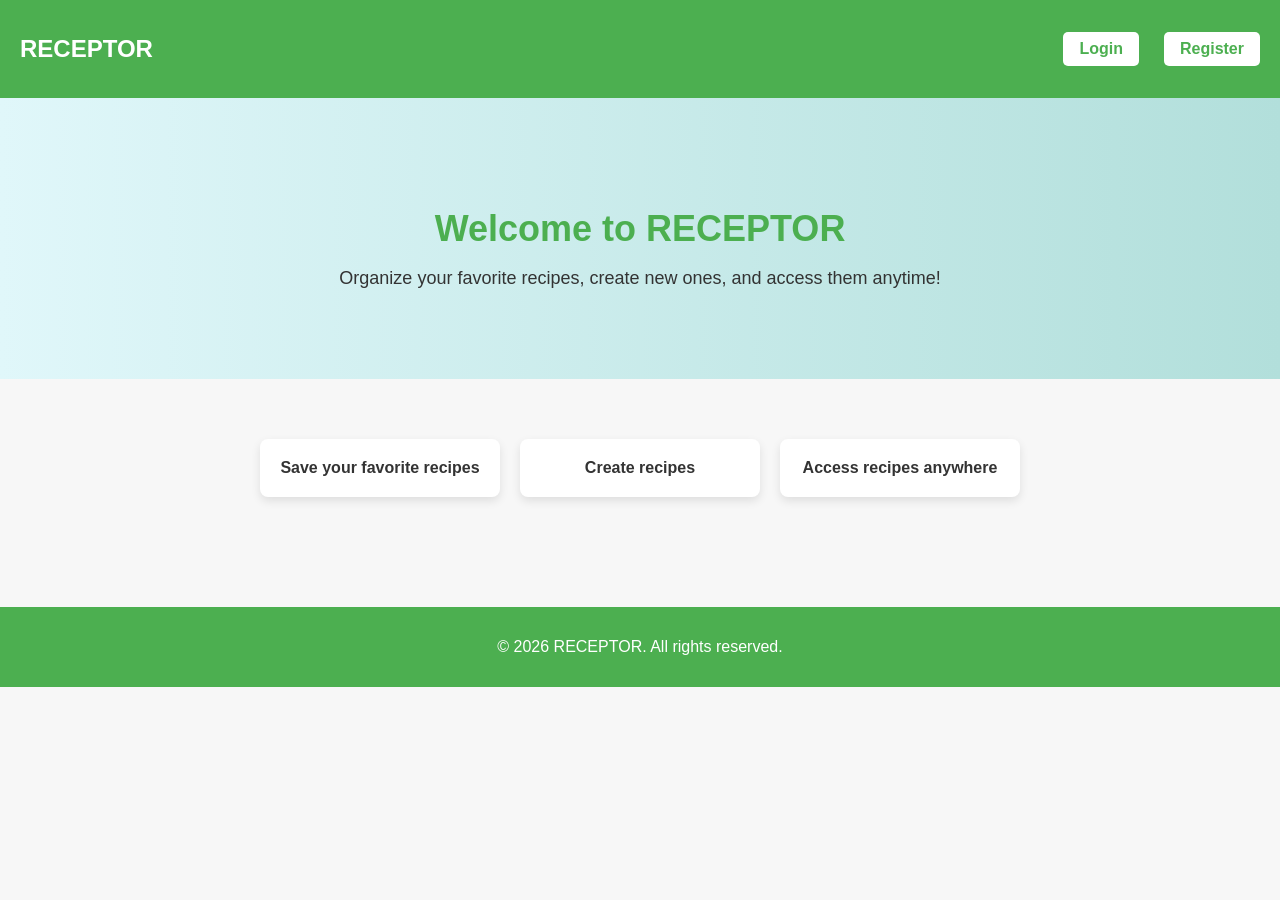
<file: index.html>
<!DOCTYPE html>
<html lang="en">
<head>
  <meta charset="UTF-8">
  <meta name="viewport" content="width=device-width, initial-scale=1.0">
  <title>Receptor</title>
  <link rel="stylesheet" href="css/style.css">
</head>
<body>

<nav class="navbar">
  <div class="container">
    <h1 class="logo">RECEPTOR</h1>
    <div class="nav-links">
      <a href="login.html" class="button nav-button">Login</a>
      <a href="register.html" class="button nav-button">Register</a>
    </div>
  </div>
</nav>

<section class="hero">
  <h2>Welcome to RECEPTOR</h2>
  <p>Organize your favorite recipes, create new ones, and access them anytime!</p>
</section>

<section class="features">
  <div class="feature-cards">
    <div class="card">Save your favorite recipes</div>
    <div class="card">Create recipes</div>
    <div class="card">Access recipes anywhere</div>
  </div>
</section>

<footer>
  <p>&copy; 2026 RECEPTOR. All rights reserved.</p>
</footer>
</body>
</html>
</file>
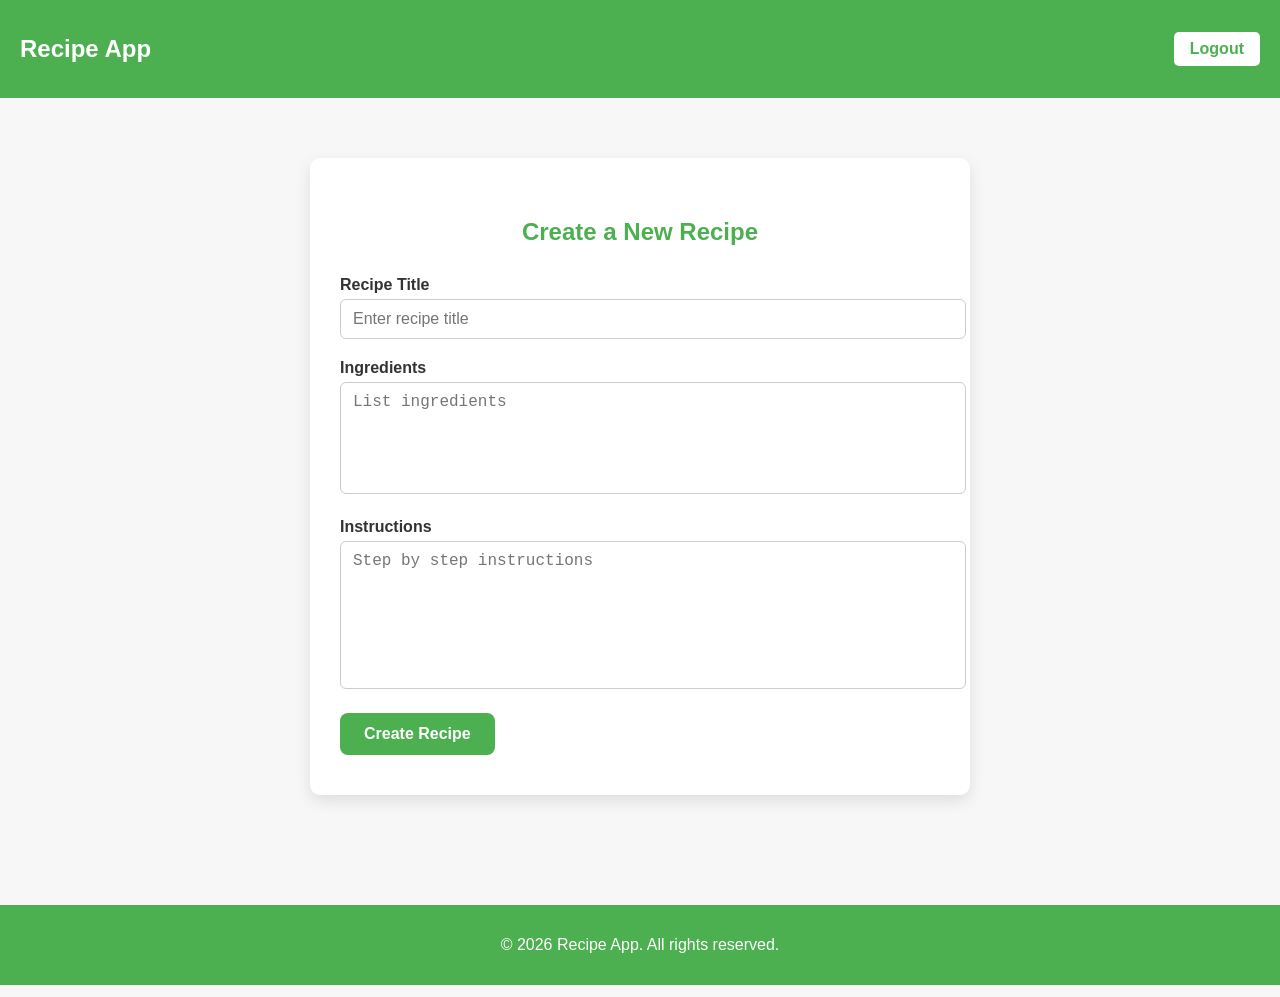
<file: create-recipe.html>
<!DOCTYPE html>
<html lang="en">
<head>
  <meta charset="UTF-8">
  <meta name="viewport" content="width=device-width, initial-scale=1.0">
  <title>Create Recipe - Recipe App</title>
  <link rel="stylesheet" href="css/style.css">
</head>
<body>


  
  <nav class="navbar">
    <div class="container">
      <h1 class="logo">Recipe App</h1>
      <div class="nav-links">
        <a href="login.html" class="button nav-button">Logout</a>
      </div>
    </div>
  </nav>


  
  <section class="form-section">
    <div class="form-container">
      <h2>Create a New Recipe</h2>
      <form action="https://receptor-production-5648.up.railway.app/recipes/create" method="POST">
        <label for="title">Recipe Title</label>
        <input type="text" id="title" name="title" placeholder="Enter recipe title" required>

        <label for="ingredients">Ingredients</label>
        <textarea id="ingredients" name="ingredients" rows="5" placeholder="List ingredients" required></textarea>

        <label for="instructions">Instructions</label>
        <textarea id="instructions" name="instructions" rows="7" placeholder="Step by step instructions" required></textarea>

        <button type="submit" class="button submit-button">Create Recipe</button>
      </form>
    </div>
  </section>

  <footer>
    <p>&copy; 2026 Recipe App. All rights reserved.</p>
  </footer>

</body>
</html>
</file>
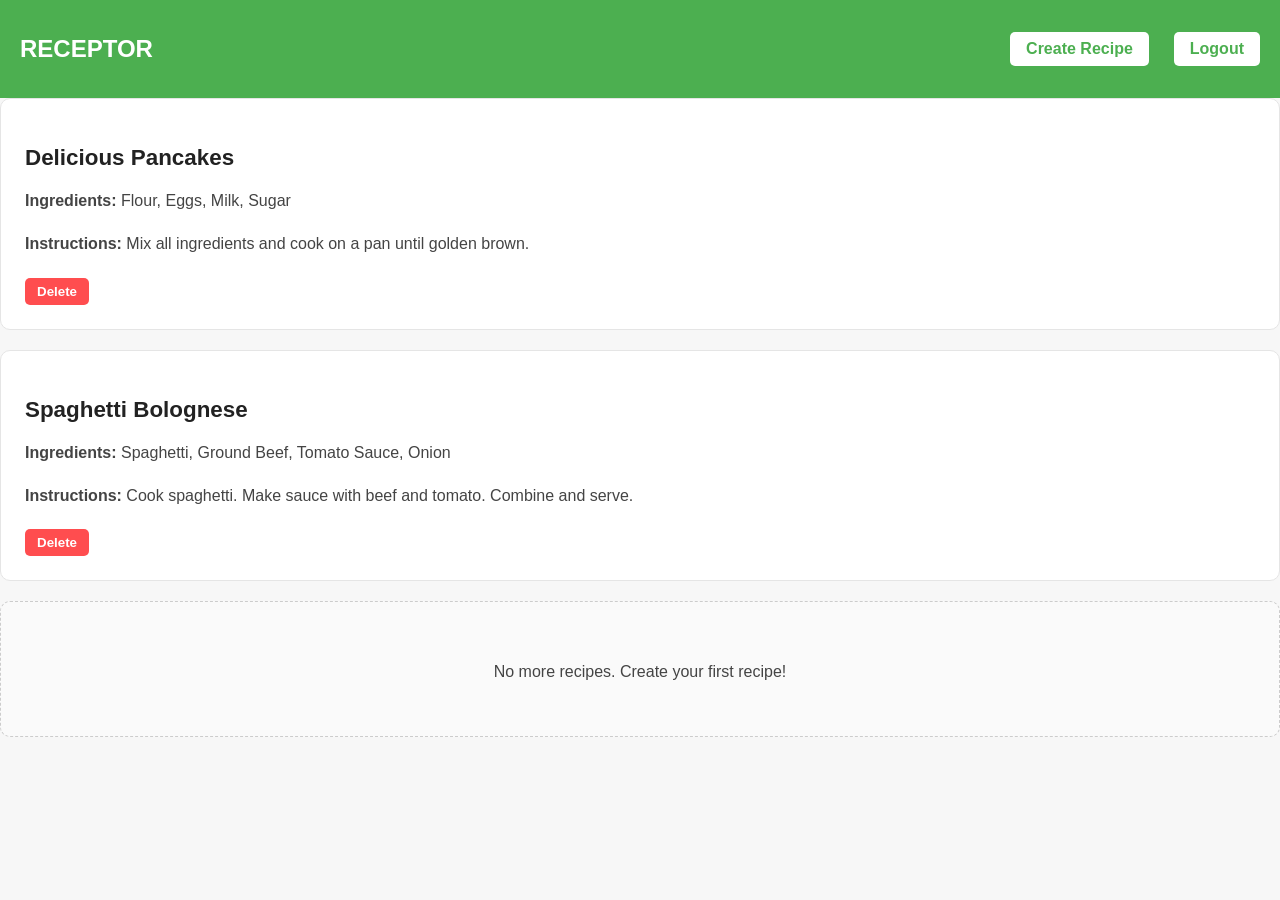
<file: dashboard.html>
<!DOCTYPE html>
<html lang="en">
<head>
  <meta charset="UTF-8">
  <meta name="viewport" content="width=device-width, initial-scale=1.0">
  <title>Receptor - Recipe App</title>
  <link rel="stylesheet" href="css/style.css">
</head>
<body>


  
  <nav class="navbar">
    <div class="container">
      <h1 class="logo">RECEPTOR</h1>
      <div class="nav-links">
        <a href="create.html" class="button nav-button">Create Recipe</a>
        <a href="login.html" class="button nav-button">Logout</a>
      </div>
    </div>
  </nav>


  
  <section class="dashboard-section">
    <div class="container">

      <div class="recipe-cards">
   
        
        <div class="recipe-card">
          <h3>Delicious Pancakes</h3>
          <p><strong>Ingredients:</strong> Flour, Eggs, Milk, Sugar</p>
          <p><strong>Instructions:</strong> Mix all ingredients and cook on a pan until golden brown.</p>
          <form action="https://receptor-production-5648.up.railway.app/recipes/REPLACE_WITH_ID/delete" method="POST">
            <button type="submit" class="button delete-button">Delete</button>
          </form>
        </div>

        <div class="recipe-card">
          <h3>Spaghetti Bolognese</h3>
          <p><strong>Ingredients:</strong> Spaghetti, Ground Beef, Tomato Sauce, Onion</p>
          <p><strong>Instructions:</strong> Cook spaghetti. Make sauce with beef and tomato. Combine and serve.</p>
          <form action="https://receptor-production-5648.up.railway.app/recipes/REPLACE_WITH_ID/delete" method="POST">
            <button type="submit" class="button delete-button">Delete</button>
          </form>
        </div>

        
        <div class="recipe-card empty-card">
          <p>No more recipes. Create your first recipe!</p>
        </div>

      </div>

    </div>
  </section>

</body>
</html>
</file>
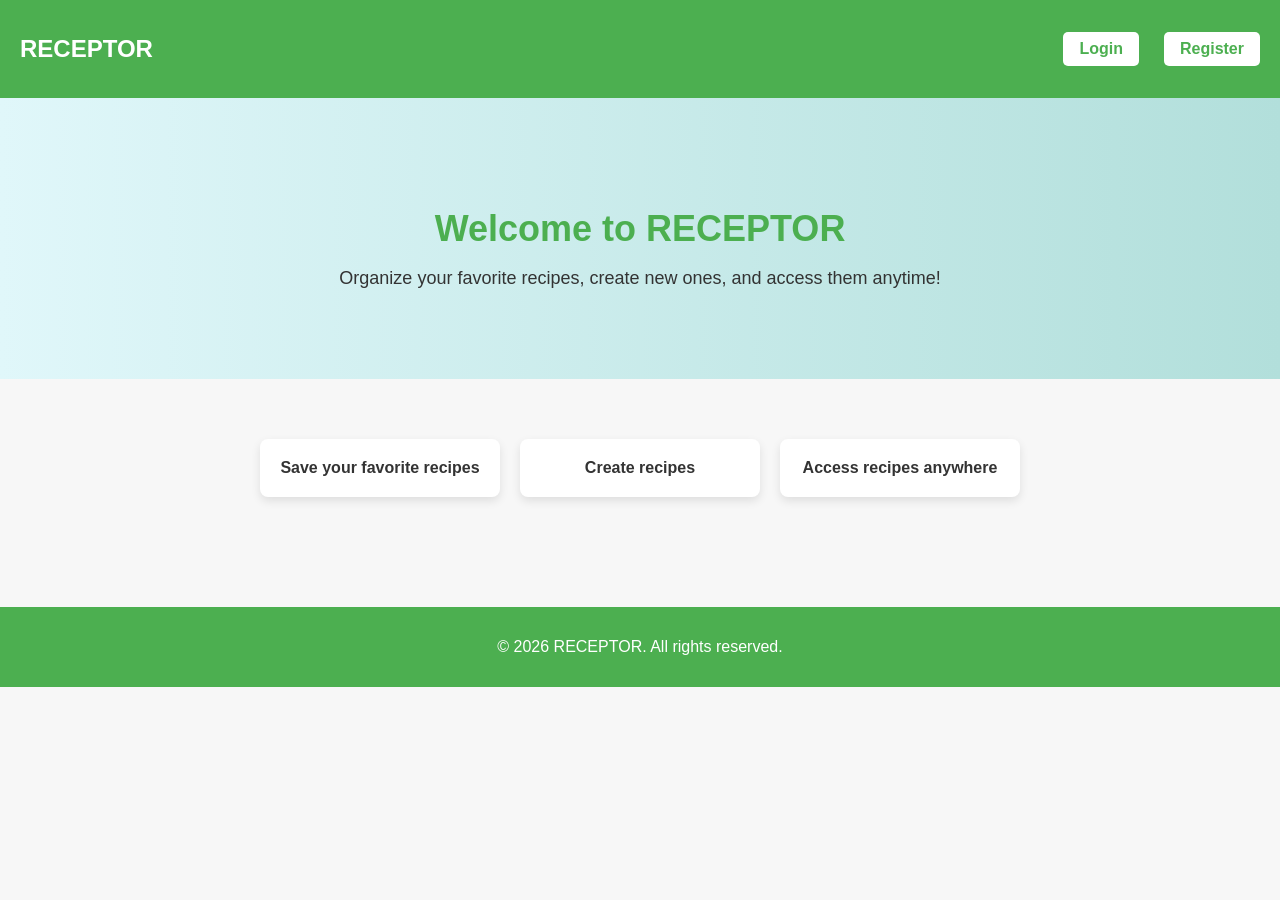
<file: home.html>
<!DOCTYPE html>
<html lang="en">
<head>
  <meta charset="UTF-8">
  <meta name="viewport" content="width=device-width, initial-scale=1.0">
  <title>Receptor</title>
  <link rel="stylesheet" href="css/style.css">
</head>
<body>

<nav class="navbar">
  <div class="container">
    <h1 class="logo">RECEPTOR</h1>
    <div class="nav-links">
      <a href="login.html" class="button nav-button">Login</a>
      <a href="register.html" class="button nav-button">Register</a>
    </div>
  </div>
</nav>

<section class="hero">
  <h2>Welcome to RECEPTOR</h2>
  <p>Organize your favorite recipes, create new ones, and access them anytime!</p>
</section>

<section class="features">
  <div class="feature-cards">
    <div class="card">Save your favorite recipes</div>
    <div class="card">Create recipes</div>
    <div class="card">Access recipes anywhere</div>
  </div>
</section>

<footer>
  <p>&copy; 2026 RECEPTOR. All rights reserved.</p>
</footer>
</body>
</html>
</file>
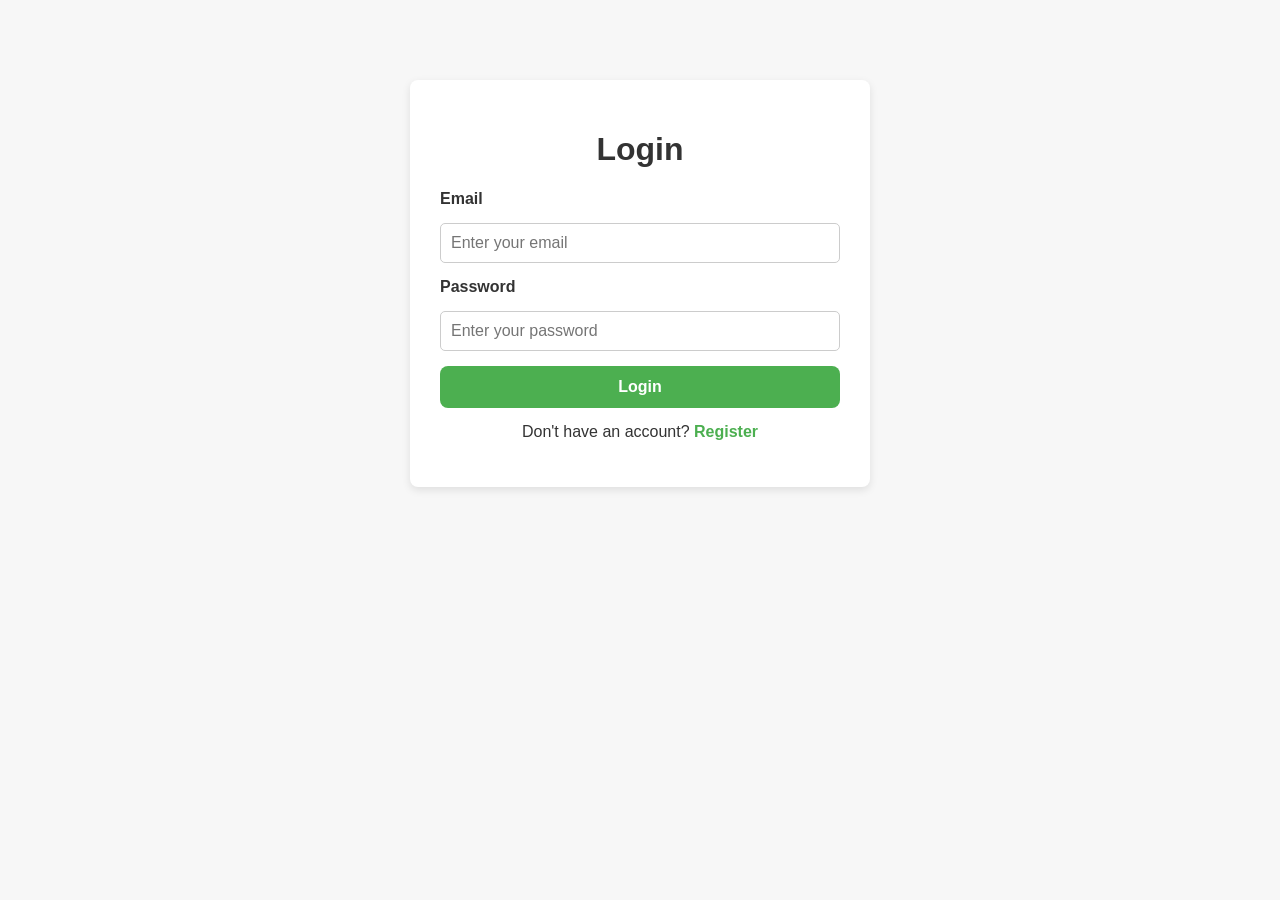
<file: login.html>
<!DOCTYPE html>
<html lang="en">
<head>
  <meta charset="UTF-8">
  <meta name="viewport" content="width=device-width, initial-scale=1.0">
  <title>Login - Recipe App</title>
  <link rel="stylesheet" href="css/style.css">
</head>
<body>
  <div class="auth-container">
    <h1>Login</h1>
    <form action="https://receptor-production-5648.up.railway.app/auth/login" method="POST" class="auth-form">
      <label for="email">Email</label>
      <input type="email" name="email" id="email" required placeholder="Enter your email">

      <label for="password">Password</label>
      <input type="password" name="password" id="password" required placeholder="Enter your password">

      <button type="submit" class="button submit-button">Login</button>
    </form>
    <p>Don't have an account? <a href="register.html">Register</a></p>
  </div>
</body>
</html>
</file>
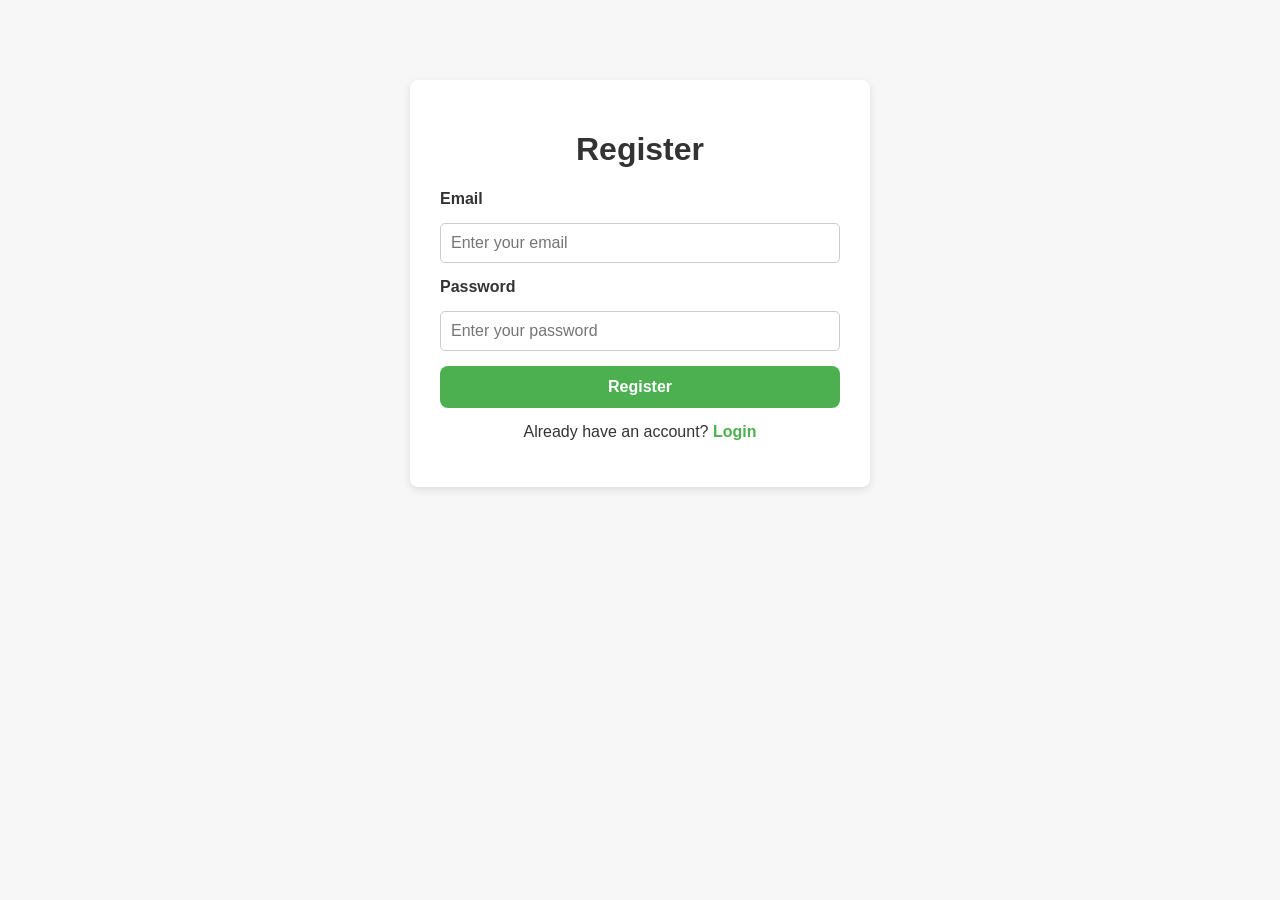
<file: register.html>
<!DOCTYPE html>
<html lang="en">
<head>
  <meta charset="UTF-8">
  <meta name="viewport" content="width=device-width, initial-scale=1.0">
  <title>Register - Recipe App</title>
  <link rel="stylesheet" href="css/style.css">
</head>
<body>
  <div class="auth-container">
    <h1>Register</h1>
    <form action="https://receptor-production-5648.up.railway.app/auth/register" method="POST" class="auth-form">
      <label for="email">Email</label>
      <input type="email" name="email" id="email" required placeholder="Enter your email">

      <label for="password">Password</label>
      <input type="password" name="password" id="password" required placeholder="Enter your password">

      <button type="submit" class="button submit-button">Register</button>
    </form>
    <p>Already have an account? <a href="login.html">Login</a></p>
  </div>
</body>
</html>
</file>
<file: css/style.css>
body {
  font-family: Arial, sans-serif;
  background-color: #f7f7f7;
  margin: 0;
  padding: 0;
  color: #333;
}


header {
  background-color: #4caf50;
  color: white;
  padding: 20px;
  display: flex;
  justify-content: space-between;
  align-items: center;
}

header h1 {
  margin: 0;
  font-size: 28px;
}

nav a.button {
  background-color: white;
  color: #4caf50;
  padding: 8px 16px;
  margin-left: 10px;
  text-decoration: none;
  border-radius: 5px;
  font-weight: bold;
  transition: 0.2s;
}

nav a.button:hover {
  background-color: #e0e0e0;
}


main {
  padding: 20px;
}

h2 {
  margin-bottom: 15px;
}


.recipe-list {
  list-style: none;
  padding: 0;
}

.recipe-item {
  background-color: white;
  padding: 15px;
  margin-bottom: 15px;
  border-radius: 8px;
  box-shadow: 0px 2px 5px rgba(0,0,0,0.1);
}

.recipe-item h3 {
  margin-top: 0;
  margin-bottom: 10px;
  color: #4caf50;
}

.recipe-item p {
  margin: 5px 0;
}

.delete-button {
  background-color: #ff4d4f;
  color: white;
  border: none;
  padding: 6px 12px;
  border-radius: 5px;
  cursor: pointer;
  font-weight: bold;
  margin-top: 10px;
}

.delete-button:hover {
  background-color: #ff7875;
}

.no-recipes {
  font-style: italic;
  color: #555;
}

.auth-container {
  max-width: 400px;
  margin: 80px auto;
  background-color: white;
  padding: 30px;
  border-radius: 8px;
  box-shadow: 0px 3px 8px rgba(0,0,0,0.1);
  text-align: center;
}

.auth-form {
  display: flex;
  flex-direction: column;
  gap: 15px;
  margin-top: 20px;
}

.auth-form label {
  text-align: left;
  font-weight: bold;
}

.auth-form input {
  padding: 10px;
  border: 1px solid #ccc;
  border-radius: 5px;
  font-size: 16px;
}


.submit-button {
  background-color: #4caf50;
  color: white;
  border: none;
  padding: 10px;
  border-radius: 5px;
  cursor: pointer;
  font-weight: bold;
  transition: 0.2s;
}

.submit-button:hover {
  background-color: #45a049;
}



.form-section {
  display: flex;
  justify-content: center;
  padding: 60px 20px;
  background-color: #f7f7f7;
}

.form-container {
  background-color: white;
  padding: 40px 30px;
  border-radius: 10px;
  box-shadow: 0 6px 15px rgba(0,0,0,0.1);
  max-width: 600px;
  width: 100%;
}

.form-container h2 {
  text-align: center;
  color: #4caf50;
  margin-bottom: 30px;
}

.form-container label {
  display: block;
  margin-bottom: 5px;
  font-weight: bold;
}

.form-container input,
.form-container textarea {
  width: 100%;
  padding: 10px 12px;
  margin-bottom: 20px;
  border-radius: 6px;
  border: 1px solid #ccc;
  font-size: 16px;
  resize: none;
}

.submit-button {
  background-color: #4caf50;
  color: white;
  padding: 12px 24px;
  font-size: 16px;
  font-weight: bold;
  border: none;
  border-radius: 8px;
  cursor: pointer;
  transition: 0.2s;
}

.submit-button:hover {
  background-color: #45a049;
  transform: translateY(-2px);
}




.auth-container p {
  margin-top: 15px;
}

.auth-container a {
  color: #4caf50;
  text-decoration: none;
  font-weight: bold;
}

.auth-container a:hover {
  text-decoration: underline;
}


body {
  margin: 0;
  padding: 0;
  font-family: Arial, sans-serif;
  background: #f7f7f7;
  color: #333;
}



.navbar {
  background-color: #4caf50;
  padding: 15px 20px;
  color: white;
}



.navbar .container {
  display: flex;
  justify-content: space-between; 
  
  align-items: center;
}

.navbar .logo {
  font-size: 24px;
  font-weight: bold;
}

.nav-links {
  display: flex;
  gap: 15px;
}

.nav-button {
  background-color: white;
  color: #4caf50;
  padding: 8px 16px;
  border-radius: 6px;
  text-decoration: none;
  font-weight: bold;
  transition: 0.2s;
}

.nav-button:hover {
  background-color: #f0f0f0;
}




.hero {
  text-align: center;
  padding: 80px 20px 60px 20px;
  background: linear-gradient(to right, #e0f7fa, #b2dfdb);
}

.hero h2 {
  font-size: 36px;
  margin-bottom: 15px;
  color: #4caf50;
}

.hero p {
  font-size: 18px;
  margin-bottom: 30px;
}

.hero-image {
  max-width: 400px;
  width: 100%;
  border-radius: 10px;
}



.features {
  text-align: center;
  padding: 60px 20px;
}

.features h3 {
  font-size: 28px;
  color: #4caf50;
  margin-bottom: 30px;
}

.feature-cards {
  display: flex;
  justify-content: center;
  flex-wrap: wrap;
  gap: 20px;
}

.card {
  background-color: white;
  padding: 20px;
  border-radius: 8px;
  min-width: 200px;
  box-shadow: 0 4px 10px rgba(0,0,0,0.1);
  font-weight: bold;
}


footer {
  background-color: #4caf50;
  color: white;
  text-align: center;
  padding: 15px;
  margin-top: 50px;
}



.recipe-cards {
  display: flex;
  flex-direction: column;
  gap: 20px; 
  
}



.recipe-card {
  background: #ffffff;
  padding: 24px;
  border-radius: 10px;
  border: 1px solid #e5e5e5;
}


.recipe-card h3 {
  font-size: 1.4rem;
  margin-bottom: 12px;
  color: #222;
}


.recipe-card p {
  margin-bottom: 10px;
  color: #444;
  line-height: 1.7;
  word-wrap: break-word;
  white-space: pre-wrap; 
}


.empty-card {
  text-align: center;
  color: #777;
  padding: 40px;
  background: #fafafa;
  border: 1px dashed #ccc;
}
</file>
